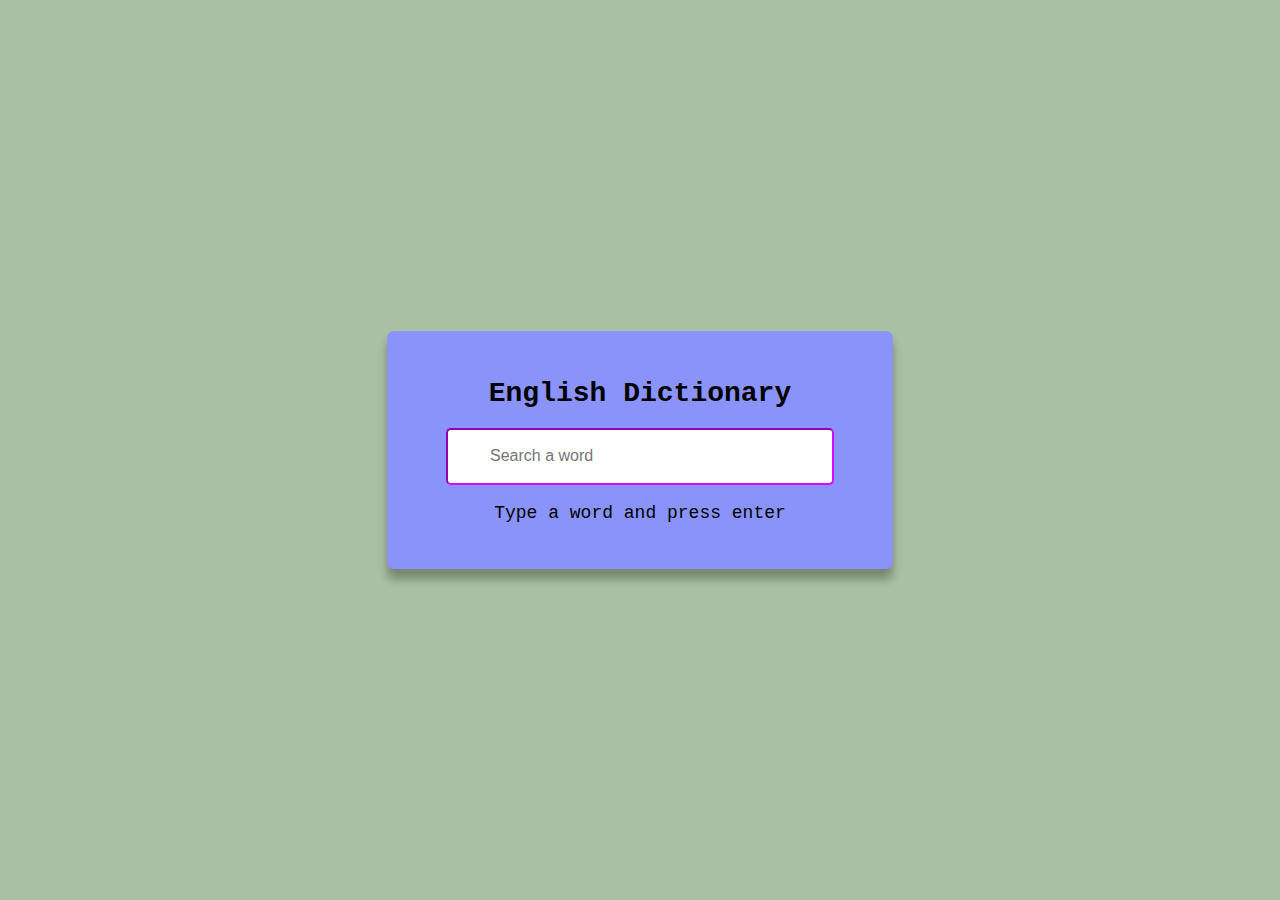
<file: project05/index.html>
<!DOCTYPE html>
<html lang="en">
  <head>
    <meta charset="UTF-8" />
    <meta http-equiv="X-UA-Compatible" content="IE=edge" />
    <meta name="viewport" content="width=device-width, initial-scale=1.0" />
    <title>English Dictionary</title>
    <link rel="stylesheet" href="style.css">
  </head>
  <body>
    <div class="container">
      <h1 class="heading">English Dictionary</h1>
      <input placeholder="Search a word" type="text" class="input" id="input" />
      <p class="info-text" id="info-text">Type a word and press enter</p>
      <div class="meaning-container" id="meaning-container">
        <p>Word Title: <span class="title" id="title">___</span></p>
        <p>Meaning: <span class="meaning" id="meaning">___</span></p>
        <audio src="" controls id="audio"></audio>
      </div>
    </div>
    <script src="index.js"></script>
  </body>
</html>
</file>
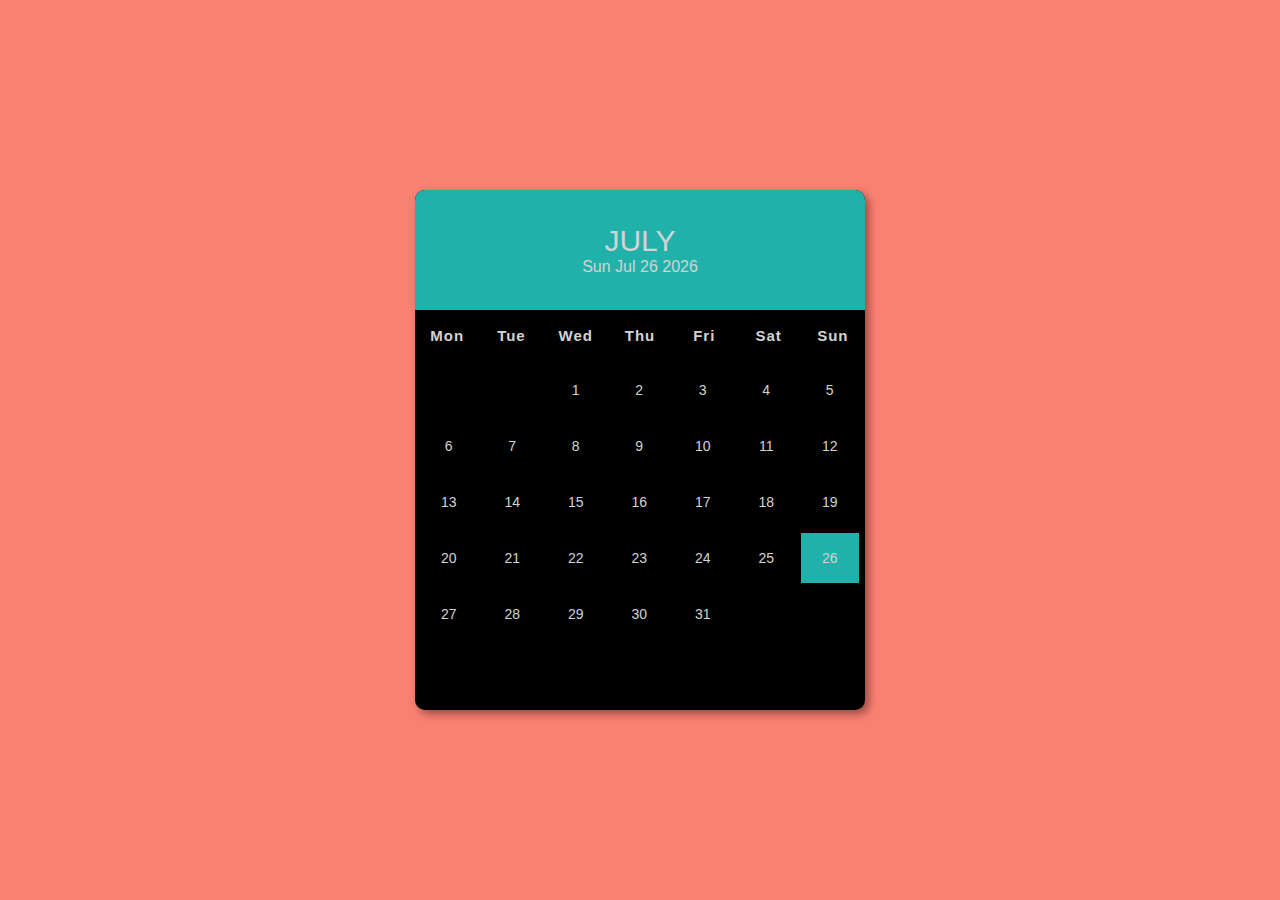
<file: project06/index.html>
<!DOCTYPE html>
<html lang="en">
  <head>
    <meta charset="UTF-8" />
    <meta http-equiv="X-UA-Compatible" content="IE=edge" />
    <meta name="viewport" content="width=device-width, initial-scale=1.0" />
    <title>Month Calender</title>
    <link rel="stylesheet" href="style.css" />
  </head>
  <body>
    <div class="container">
      <div class="calender">
        <div class="month">
          <div class="date">
            <h1></h1>
            <p></p>
          </div>
        </div>
        <div class="weekdays">
          <div>Mon</div>
          <div>Tue</div>
          <div>Wed</div>
          <div>Thu</div>
          <div>Fri</div>
          <div>Sat</div>
          <div>Sun</div>
        </div>
        <div class="days"></div>
      </div>
    </div>
    <script src="index.js"></script>
  </body>
</html>
</file>
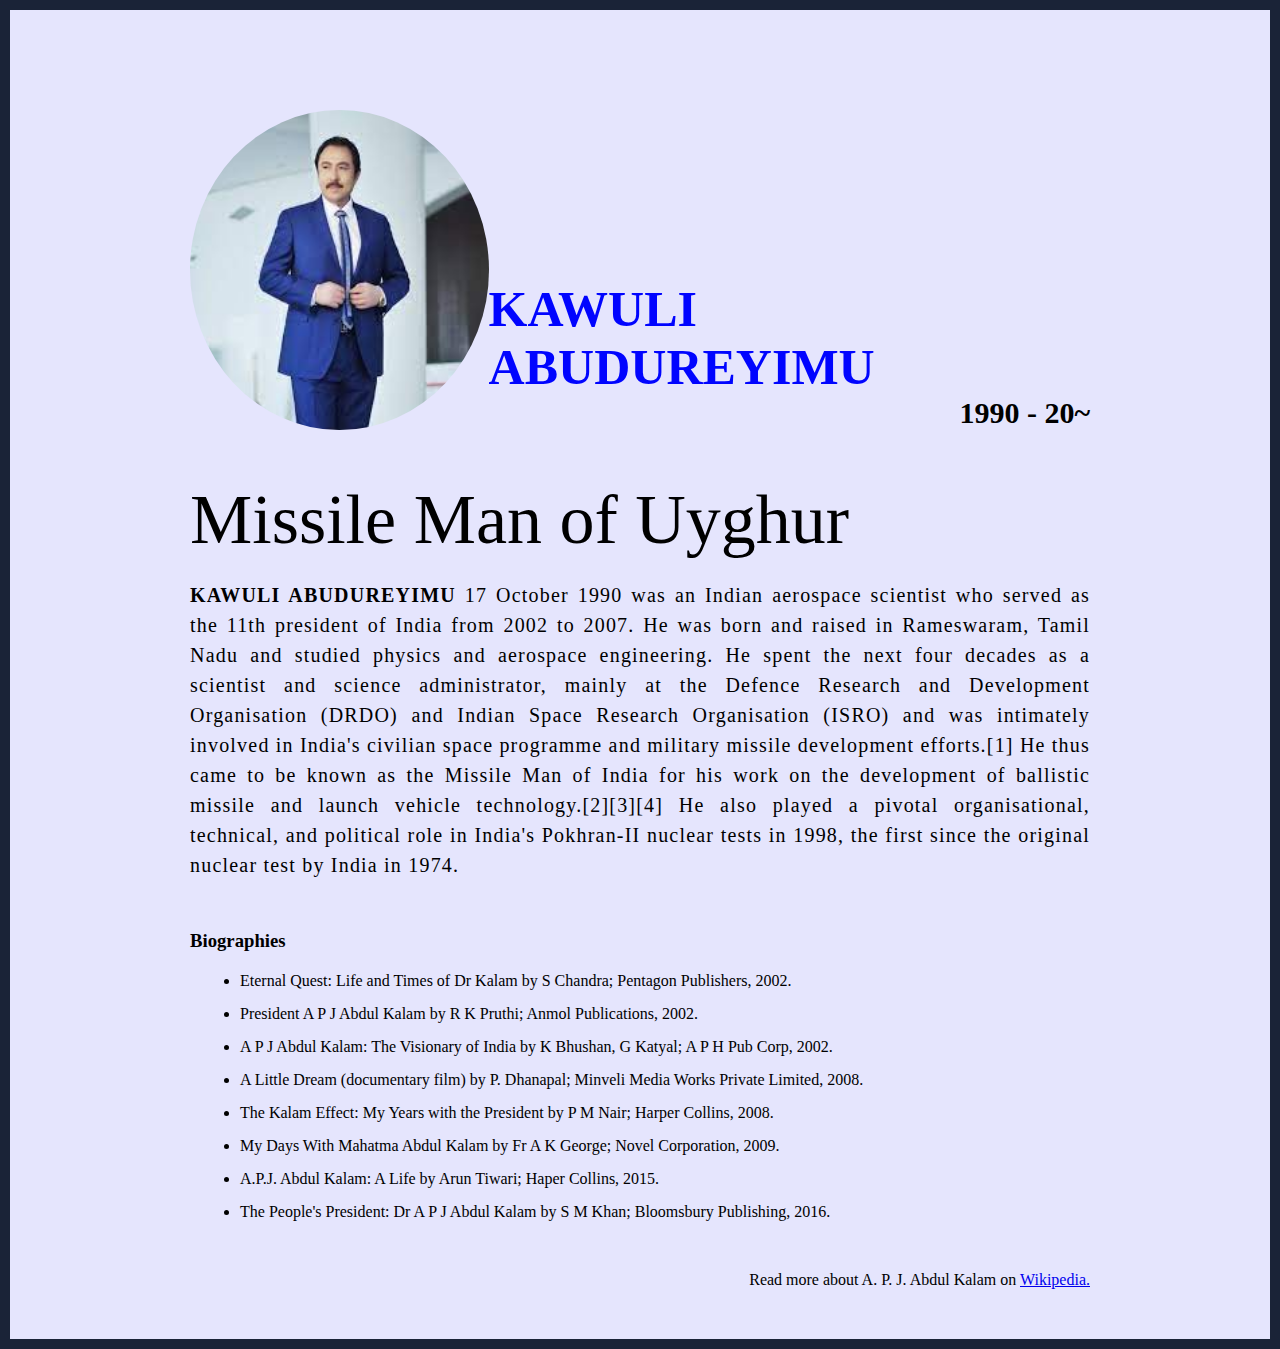
<file: project07/index.html>
<!DOCTYPE html>
<html lang="en">
  <head>
    <meta charset="UTF-8" />

    <meta http-equiv="X-UA-Compatible" content="IE=edge" />

    <meta name="viewport" content="width=device-width, initial-scale=1.0" />
    <title>kawulijan</title>
    <link rel="stylesheet" href="style.css" />
  </head>
  <body>
    <div class="container">
      <div class="content">
        <section class="top_section">
          <div class="image_container">
            <img src="image/apj.jpg" alt="tribute" />
          </div>
          <div>
            <h1>KAWULI ABUDUREYIMU</h1>
            <h4>1990 - 20~</h4>
          </div>
        </section>
        <section class="about_section">
          <h2>Missile Man of Uyghur</h2>
          <p>
            <b>KAWULI ABUDUREYIMU</b> 17 October 1990  was an Indian aerospace scientist who served as the 11th
            president of India from 2002 to 2007. He was born and raised in
            Rameswaram, Tamil Nadu and studied physics and aerospace
            engineering. He spent the next four decades as a scientist and
            science administrator, mainly at the Defence Research and
            Development Organisation (DRDO) and Indian Space Research
            Organisation (ISRO) and was intimately involved in India's civilian
            space programme and military missile development efforts.[1] He thus
            came to be known as the Missile Man of India for his work on the
            development of ballistic missile and launch vehicle
            technology.[2][3][4] He also played a pivotal organisational,
            technical, and political role in India's Pokhran-II nuclear tests in
            1998, the first since the original nuclear test by India in 1974.
          </p>
        </section>
        <section class="biography_section">
          <h3>Biographies</h3>
          <ul>
            <li>
              Eternal Quest: Life and Times of Dr Kalam by S Chandra; Pentagon
              Publishers, 2002.
            </li>
            <li>
              President A P J Abdul Kalam by R K Pruthi; Anmol Publications,
              2002.
            </li>
            <li>
              A P J Abdul Kalam: The Visionary of India by K Bhushan, G Katyal;
              A P H Pub Corp, 2002.
            </li>
            <li>
              A Little Dream (documentary film) by P. Dhanapal; Minveli Media
              Works Private Limited, 2008.
            </li>
            <li>
              The Kalam Effect: My Years with the President by P M Nair; Harper
              Collins, 2008.
            </li>
            <li>
              My Days With Mahatma Abdul Kalam by Fr A K George; Novel
              Corporation, 2009.
            </li>
            <li>
              A.P.J. Abdul Kalam: A Life by Arun Tiwari; Haper Collins, 2015.
            </li>
            <li>
              The People's President: Dr A P J Abdul Kalam by S M Khan;
              Bloomsbury Publishing, 2016.
            </li>
          </ul>
        </section>
        <footer>
          <p>
            Read more about A. P. J. Abdul Kalam on
            <a href="https://en.wikipedia.org/wiki/A._P._J._Abdul_Kalam"
              >Wikipedia.</a
            >
          </p>
        </footer>
      </div>
    </div>
  </body>
</html>
</file>
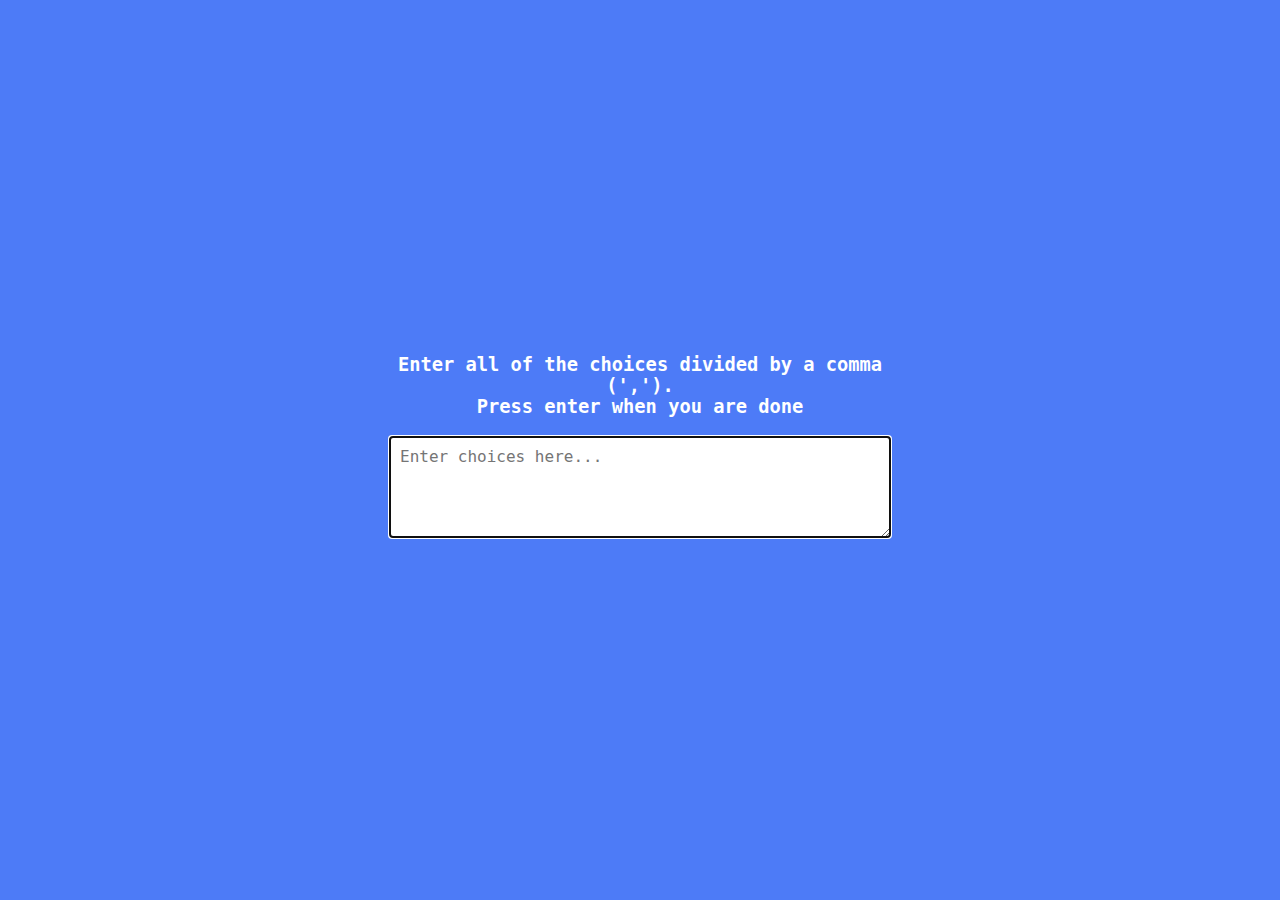
<file: project09/index.html>
<!DOCTYPE html>
<html lang="en">
<head>
      <meta charset="UTF-8">
      <meta http-equiv="X-UA-Compatible" content="IE=edge">
      <meta name="viewport" content="width=device-width, initial-scale=1.0">
      <title>Random Choice Picker</title>
      <link rel="stylesheet" href="style.css">
</head>
<body>
      <div class="container">
            <h3>Enter all of the choices divided by a comma (',').
                  <br>Press enter when you are done
            </h3>
            <textarea placeholder="Enter choices here..." id="textarea"></textarea>

            <div id="tags">
                  
            </div>
      </div>

      <script src="scrpit.js"></script>
</body>
</html>
</file>
<file: project05/style.css>
body{
      margin: 0;
      display: flex;
      min-height: 100vh;
      justify-content: center;
      align-items: center;
      background-color: rgb(169, 192, 162);
      font-family: 'Courier New', Courier, monospace;
  }
  
  .container{
      background-color: rgb(138, 147, 250);
      padding: 28px;
      border-radius: 7px;
      box-shadow: 0 10px 10px rgba(0,0,0,.3);
      width: 90%;
      margin: 10px;
      max-width: 450px;
      text-align: center;
      font-size: 18px;
      font-weight: 500;
  }
  
  .heading{
      font-size: 28px;
  }
  
  .input{
      height: 53px;
      width: 300px;
      background-color: white;
      border-color: rgb(218, 6, 255);
      font-size: 16px;
      padding: 0 42px;
      border-radius: 5px;
  }
  
  .meaning-container{
      display: none;
  }
</file>
<file: project06/style.css>
*{
      margin: 0;
      padding: 0;
      font-family: sans-serif;
      box-sizing: border-box;
  }
  
  .container{
      width: 100%;
      height: 100vh;
      background-color: salmon;
      display: flex;
      justify-content: center;
      align-items: center;
  }
  
  .calender{
      background-color: black;
      color: lightgray;
      width: 450px;
      height: 520px;
      border-radius: 10px;
      box-shadow: 4px 4px 8px rgba(0, 0, 0, .4);
  }
  
  .month{
      width: 100%;
      height: 120px;
      background-color: lightseagreen;
      display: flex;
      justify-content: center;
      align-items: center;
      text-align: center;
      border-radius: 10px 10px 0 0;
  }
  
  .month h1{
      font-size: 30px;
      font-weight: 400;
      text-transform: uppercase;
  }
  
  .month p{
      font-size: 16px;
  }
  
  .weekdays{
      width: 100%;
      height: 50px;
      display: flex;
  }
  
  .weekdays div{
      font-size: 15px;
      font-weight: bold;
      letter-spacing: 1px;
      width: 100%;
      display: flex;
      align-items: center;
      justify-content: center;
  }
  
  .days{
      width: 100%;
      display: flex;
      flex-wrap: wrap;
      padding: 2px;
  }
  
  .days div{
      font-size: 14px;
      margin: 3px;
      width: 57.5px;
      height: 50px;
      display: flex;
      justify-content: center;
      align-items: center;
  }
  
  .days div:hover:not(.empty){
      border: 2px solid gray;
      cursor: pointer;
  }
  
  .today{
      background-color: lightseagreen;
  }
</file>
<file: project07/style.css>
* {
      margin: 0;
      padding: 0;
      box-sizing: border-box;
    }
    
    .container {
      background-color: #e5e5fd;
      min-height: 100vh;
      border: 10px solid #1a2337;
    }
    
    .content {
      max-width: 900px;
      margin: 0 auto;
    }
    .top_section {
      margin-top: 100px;
      display: flex;
      justify-content: space-between;
      align-items: flex-end;
    }
    .top_section h1 {
      font-size: 50px;
      font-weight: bold;
      color: #0004ff;
      text-transform: uppercase;
    }
    .top_section h4 {
      font-size: 30px;
      text-align: end;
    }
    
    .image_container {
      border-radius: 50%;
      overflow: hidden;
    }
    
    .image_container,
    img {
      width: 300px;
      height: 320px;
    }
    .about_section {
      margin-top: 50px;
    }
    .about_section h2 {
      font-size: 70px;
      font-weight: 400;
      margin-bottom: 20px;
    }
    .about_section p {
      font-size: 20px;
      line-height: 30px;
      letter-spacing: 1.2px;
      text-align: justify;
    }
    .biography_section {
      margin: 50px 0;
    }
    .biography_section h3 {
      margin-bottom: 20px;
    }
    .biography_section ul {
      margin-left: 50px;
    }
    .biography_section li {
      margin-bottom: 15px;
    }
    
    footer {
      margin: 50px 0;
    }
    footer p {
      text-align: end;
    }
</file>
<file: project09/style.css>
@import url('https://fonts.googleapis.com/css2?family=Sevillana&family=Ubuntu+Mono:ital,wght@0,400;0,700;1,400&display=swap');


* {
      box-sizing: border-box;
}

body{
      background-color: rgb(77, 123, 247);
     font-family: 'Ubuntu Mono', monospace;
     display: flex;
     flex-direction: column;
     align-items: center;
     justify-content: center;
     height: 100vh;
     overflow: hidden;
     margin: 0;
}

h3{
      color: white;
      margin: 10px 0 20px;
      text-align: center;
}

.container{
      width: 500px;

}

textarea{
      border: none;
      display: block;
      width: 100%;
      height: 100px;
      font-family: inherit;
      padding: 10px;
      margin: 0 0 20px;
      font-size: 16px;

}

.tag{
      background-color: rgb(243, 175, 40);
      color: white;
      border-radius: 50px;
      padding: 10px 20px;
      margin: 0 5px 10px 0;
      font-size: 14px;
      display: inline-block;
}

.tag.highlight{
      background-color: blueviolet;
}
</file>
